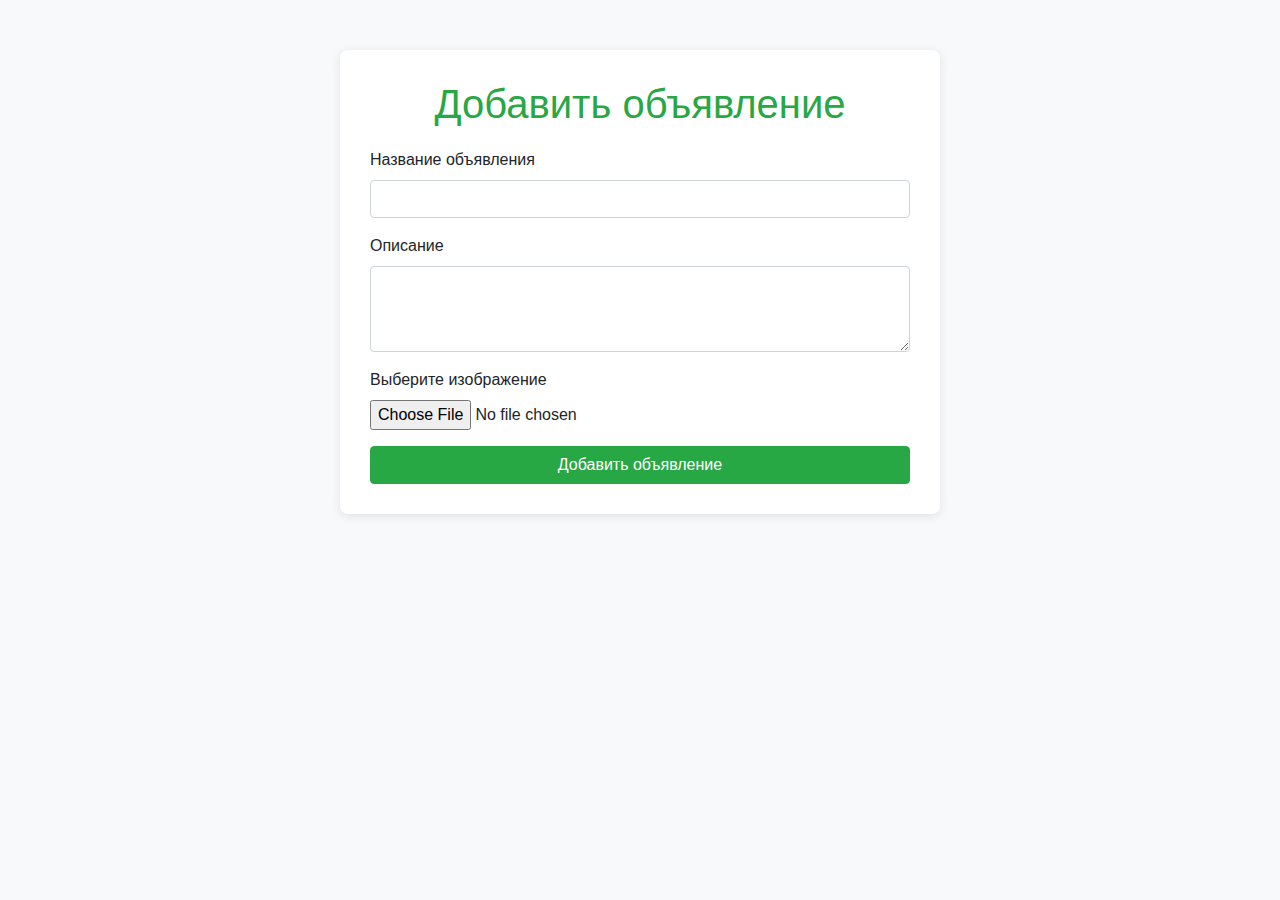
<file: templates/add_ad.html>
<!DOCTYPE html>
<html lang="ru">
<head>
    <meta charset="UTF-8">
    <meta name="viewport" content="width=device-width, initial-scale=1.0">
    <title>Форма объявления</title>
    <link rel="stylesheet" href="https://stackpath.bootstrapcdn.com/bootstrap/4.5.2/css/bootstrap.min.css">
    <style>
        body {
            background-color: #f8f9fa;
            font-family: Arial, sans-serif;
        }
        .container {
            margin-top: 50px;
            max-width: 600px;
            background-color: #ffffff;
            border-radius: 8px;
            box-shadow: 0 2px 10px rgba(0, 0, 0, 0.1);
            padding: 30px;
        }
        h1 {
            text-align: center;
            margin-bottom: 20px;
            color: #28a745;
        }
        .btn-success {
            width: 100%;
        }
    </style>
</head>
<body>

<div class="container">
    <h1>Добавить объявление</h1>
    <form method="POST" enctype="multipart/form-data">
        <div class="form-group">
            <label for="title">Название объявления</label>
            <input type="text" class="form-control" name="title" required>
        </div>
        <div class="form-group">
            <label for="description">Описание</label>
            <textarea class="form-control" name="description" rows="3" required></textarea>
        </div>
        <div class="form-group">
            <label for="image">Выберите изображение</label>
            <input type="file" class="form-control-file" name="image" accept="image/*">
        </div>
        <button type="submit" class="btn btn-success">Добавить объявление</button>
    </form>
</div>

<script src="https://code.jquery.com/jquery-3.5.1.slim.min.js"></script>
<script src="https://cdn.jsdelivr.net/npm/bootstrap@4.5.2/dist/js/bootstrap.bundle.min.js"></script>
</body>
</html>
</file>
